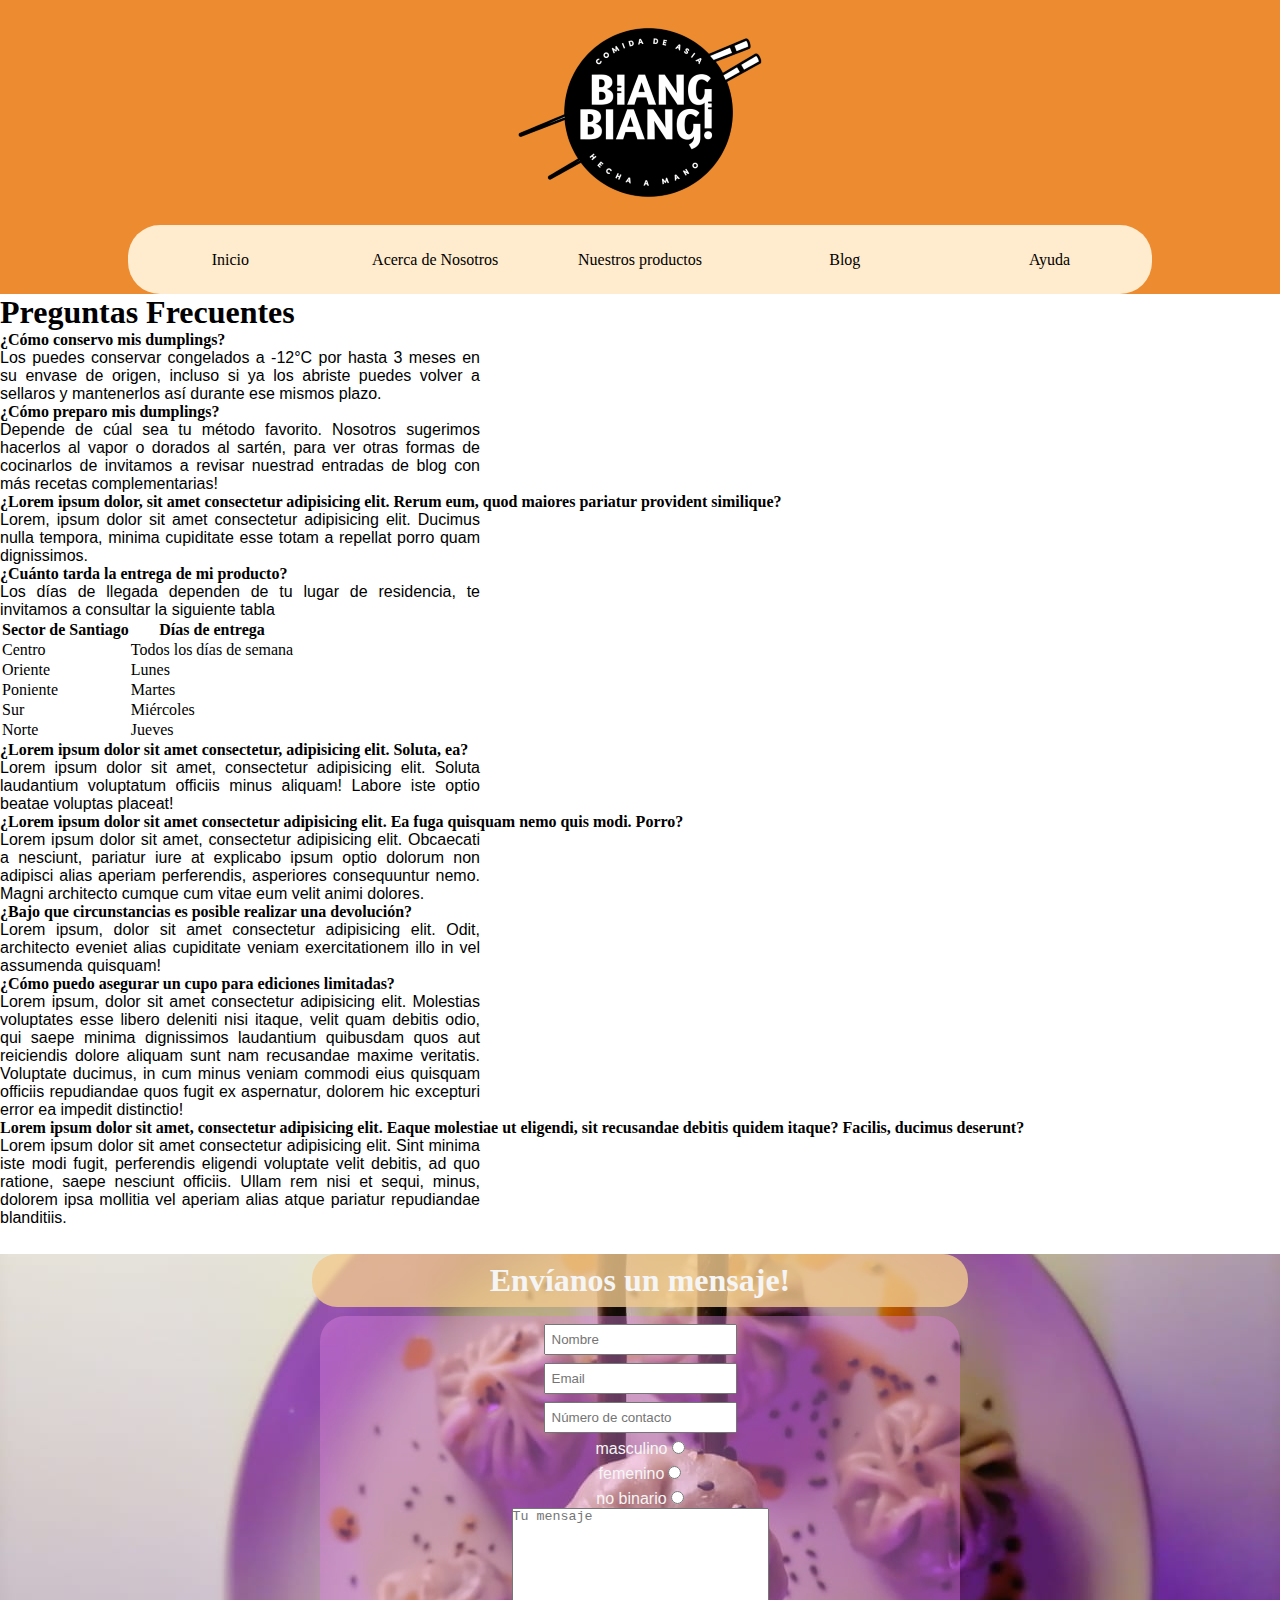
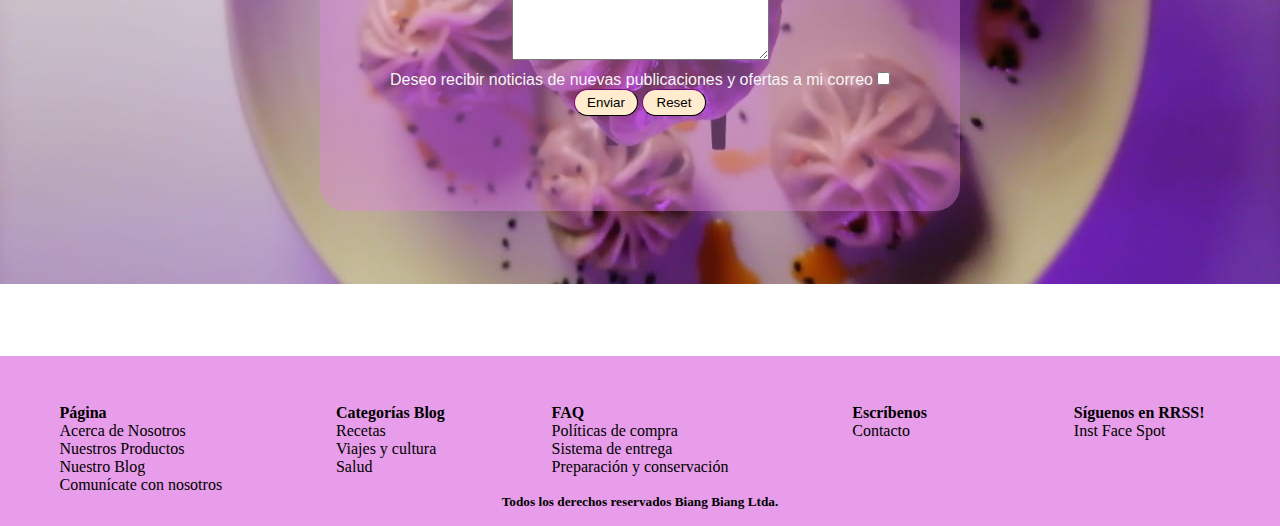
<file: contacto.html>
<!DOCTYPE html>
<html lang="es">
<head>
    <meta charset="UTF-8">
    <meta http-equiv="X-UA-Compatible" content="IE=edge">
    <meta name="viewport" content="width=device-width, initial-scale=1.0">
    <link rel="stylesheet" href="estilos/estilos.css">
    <title>Biang Biang! Comida de Asia Hecha a Mano</title>
</head>
<body>
     <!------------------Barra de navegación------------------>
     <header>
        <div class="container-logo">
            <img src="multimedia/BIANG-BIANG-logo.png" alt="logo" class="logo">
        </div>
        <div class="nav-bar-container">
            <div class="navbar">
            <ul class="nav-menu-items">
                <li class="nav-menu-items-links">
                    <a href="index.html" class="home">Inicio</a>
                </li>
                <li class="nav-menu-items-links">
                    <a href="nosotros.html">Acerca de Nosotros</a>
                </li>
                <li class="nav-menu-items-links" id="nav-item-productos">
                    <a href="productos.html">Nuestros productos</a>
                    <ul class="submenu" id="submenu-productos">
                        <li><a href="productos.html#producto-1">Dumplings</a></li>
                        <li><a href="productos.html#producto-2">Baos</a></li>
                        <li><a href="productos.html#producto-3">Bubble Tea</a></li>
                    </ul>
                </li>
                <li class="nav-menu-items-links" id="nav-item-blog">
                    <a href="blog.html">Blog</a>
                    <ul class="submenu" id="submenu-blog">
                        <li><a href="Blog.html#recetas">Recetas</a></li>
                        <li><a href="Blog.html#viajes">Viajes</a></li>
                        <li><a href="Blog.html#salud">Salud</a></li>
                    </ul>
                </li>
                <li class="nav-menu-items-links" id="nav-item-contacto">
                    <a href="Contacto.html" class="contact">Ayuda</a>
                    <ul class="submenu" id="submenu-contacto">
                        <li><a href="Contacto.html">FAQ</a></li>
                        <li><a href="Contacto.html#contact-form-titulo">Contacto</a></li>
                    </ul>
                </li>
            </ul>
        </div>
    </header>
    <!-----x-------------Fin barra navegación--------x--------->
<!-------------------Bloque principal-------------------------->

<main>
    <h1 class="titulo-faq">Preguntas Frecuentes</h1>
    <article class="contenedor-faq">
        <section id="preparacion">
            <ul>
                <li>
                    <h4 class="faq-pregunta">¿Cómo conservo mis dumplings?</h4>
                    <p class="faq-respuesta">Los puedes conservar congelados a -12°C por hasta 3 meses en su envase de origen, incluso si ya los abriste 
                        puedes volver a sellaros y mantenerlos así durante ese mismos plazo.<p>
                </li>
            </ul>
            <ul>
                <li>
                    <h4 class="faq-pregunta">¿Cómo preparo mis dumplings?</h4>
                    <p class="faq-respuesta">Depende de cúal sea tu método favorito. Nosotros sugerimos hacerlos al vapor o dorados al sartén, para ver otras formas
                        de cocinarlos de invitamos a revisar nuestrad entradas de blog con más recetas complementarias!</p>
                </li>
            </ul>
            <ul>
                <li>
                    <h4 class="faq-pregunta">¿Lorem ipsum dolor, sit amet consectetur adipisicing elit. Rerum eum, quod maiores pariatur provident similique?</h4>
                    <p class="faq-respuesta">Lorem, ipsum dolor sit amet consectetur adipisicing elit. Ducimus nulla tempora, minima cupiditate esse totam a repellat porro quam dignissimos.</p>
                </li>
            </ul>
        </section>
        <section id="entrega">
            <ul>
                <li>
                    <h4 class="faq-pregunta">¿Cuánto tarda la entrega de mi producto?</h4>
                    <p class="faq-respuesta">Los días de llegada dependen de tu lugar de residencia, te invitamos a consultar la siguiente tabla</p>
                    <table id="tabla-repartos">
                        <th>Sector de Santiago</th>
                        <th>Días de entrega</th>
                            <tr>
                                <td>Centro</td>
                                <td>Todos los días de semana</td>
                             </tr>
                            <tr>
                                <td>Oriente</td>
                                <td>Lunes</td>
                            </tr>
                            <tr>
                                <td>Poniente</td>
                                <td>Martes</td>
                            </tr>
                            <tr>
                                <td>Sur</td>
                                <td>Miércoles</td>
                            </tr>
                            <tr>
                                <td> Norte</td>
                                <td>Jueves</td>
                            </tr>
                    </table>
                 </li>
            </ul>
            <ul>
                 <li>
                    <h4 class="faq-pregunta">¿Lorem ipsum dolor sit amet consectetur, adipisicing elit. Soluta, ea?</h4>
                    <p class="faq-respuesta">Lorem ipsum dolor sit amet, consectetur adipisicing elit. Soluta laudantium voluptatum officiis minus aliquam! Labore iste optio beatae voluptas placeat!</p>
                </li>
            </ul>
            <ul>
                <li>
                    <h4 class="faq-pregunta">¿Lorem ipsum dolor sit amet consectetur adipisicing elit. Ea fuga quisquam nemo quis modi. Porro?</h4>
                    <p class="faq-respuesta">Lorem ipsum dolor sit amet, consectetur adipisicing elit. Obcaecati a nesciunt, pariatur iure at explicabo ipsum optio dolorum non adipisci alias 
                            aperiam perferendis, asperiores consequuntur nemo. Magni architecto cumque cum vitae eum velit animi dolores.</p>
                </li>
                </ul>
        </section>
        <section id="politicas-compra">
            <ul>
                <li>
                    <h4 class="faq-pregunta">¿Bajo que circunstancias es posible realizar una devolución?</h4>
                    <p class="faq-respuesta">Lorem ipsum, dolor sit amet consectetur adipisicing elit. Odit, architecto eveniet alias cupiditate veniam exercitationem illo in vel assumenda quisquam!</p>
                </li>
            </ul>
            <ul>
                <li>
                    <h4 class="faq-pregunta">¿Cómo puedo asegurar un cupo para ediciones limitadas?</h4>
                    <p class="faq-respuesta">Lorem ipsum, dolor sit amet consectetur adipisicing elit. Molestias voluptates esse libero deleniti nisi itaque, velit quam debitis odio, 
                        qui saepe minima dignissimos laudantium quibusdam quos aut reiciendis dolore aliquam sunt nam recusandae maxime veritatis. Voluptate ducimus, 
                        in cum minus veniam commodi eius quisquam officiis repudiandae quos fugit ex aspernatur, dolorem hic excepturi error ea impedit distinctio!</p>
                </li>
            </ul>
            <ul>
                <li>
                    <h4 class="faq-pregunta">Lorem ipsum dolor sit amet, consectetur adipisicing elit. Eaque molestiae ut eligendi, sit recusandae debitis quidem itaque? Facilis, ducimus deserunt?</h4>
                    <p class="faq-respuesta">Lorem ipsum dolor sit amet consectetur adipisicing elit. Sint minima iste modi fugit, perferendis eligendi voluptate velit debitis, ad quo ratione, saepe nesciunt
                        officiis. Ullam rem nisi et sequi, minus, dolorem ipsa mollitia vel aperiam alias atque pariatur repudiandae blanditiis.</p>
                </li>
            </ul>
        </section>
    </article>
    <!-------------------------------Formulario contacto---------------------------->

    <section class="contact-form-container" id="container-contacto">
        <h1 id="contact-form-titulo">Envíanos un mensaje!</h3>
        <form action="" id="contact-form-inputs">
            <input type="text" placeholder="Nombre" name="nombre"><br>
            <input type="email" placeholder="Email" name="email"><br>
            <input type="text" placeholder="Número de contacto" name="celular"><br>
            <label for="masculino">masculino</label>
            <input type="radio" name="genero" id="masculino" value="masculino"><br>
            <label for="femenino">femenino</label>
            <input type="radio" name="genero" id="femenino" value="femenino"><br>
            <label for="no binario">no binario</label>
            <input type="radio" name="genero" id="no binario" value="no binario"><br>
            </label>
            <textarea name="" id="textarea-contacto" cols="30" rows="10" placeholder="Tu mensaje"></textarea><br>
            <label for="checkbox-1">Deseo recibir noticias de nuevas publicaciones y ofertas a mi correo</label>
            <input type="checkbox" name="checkbox-1"><br>
            <button type="submit">Enviar</button>
            <button type="reset">Reset</button>
        </form>
    </section>
</main>

<!----------X--------Fin Bloque principal------------X--------->

<!-------------------Footer------------------------------------>

<footer>
    <div class="footer-columna-1">
         <h4>Página</h4>
         <ul>
             <li id="footer-nosotros"><a href="Nosotros.html">Acerca de Nosotros</a></li>
             <li id="footer-productos"><a href="Productos.html">Nuestros Productos</a></li>
             <li id="footer-blog"><a href="Blog.html">Nuestro Blog</a></li>
             <li id="footer-contacto"><a href="Contacto.html">Comunícate con nosotros</a></li>
         </ul>
     </div>
     <div class="footer-columna-2">
         <h4>Categorías Blog</h4>
         <ul>
             <li id="footer-recetas"><a href="Blog.html#recetas">Recetas</a></li>
             <li id="footer-viajes"><a href="Blog.html#viajes">Viajes y cultura</a></li>
             <li id="footer-salud"><a href="Blog.html#salud">Salud</a></li>
         </ul>
     </div>
     <div class="footer-columna-3">
         <h4>FAQ</h4>
         <ul>
             <li id="footer-politicas"><a href="Contacto.html#politicas-compra">Políticas de compra</a></li>
             <li id="footer-entrega"><a href="Contacto.html#entrega">Sistema de entrega</a></li>
             <li id="footer-prep"><a href="Contacto.html#preparacion">Preparación y conservación</a></li>
         </ul>
     </div>
     <div class="footer-columna-4">
         <h4>Escríbenos</h4>
         <ul>
             <li id="footer-escribenos"><a href="Contacto.html#contacto">Contacto</a></li>
         </ul>
     </div>
     <div class="footer-columna-5">
         <h4>Síguenos en RRSS!</h4>
         <a href="" class="">Inst</a>
         <a href="" class="">Face</a>
         <a href="" class="">Spot</a>
     </div>
     <div class="derechos-reservados">
         <h5>Todos los derechos reservados Biang Biang Ltda.</h5>
     </div>
 </footer>
 <!----------x--------Footer--------------------------x--------->
</body>
</html>
</body>
</html>
</file>
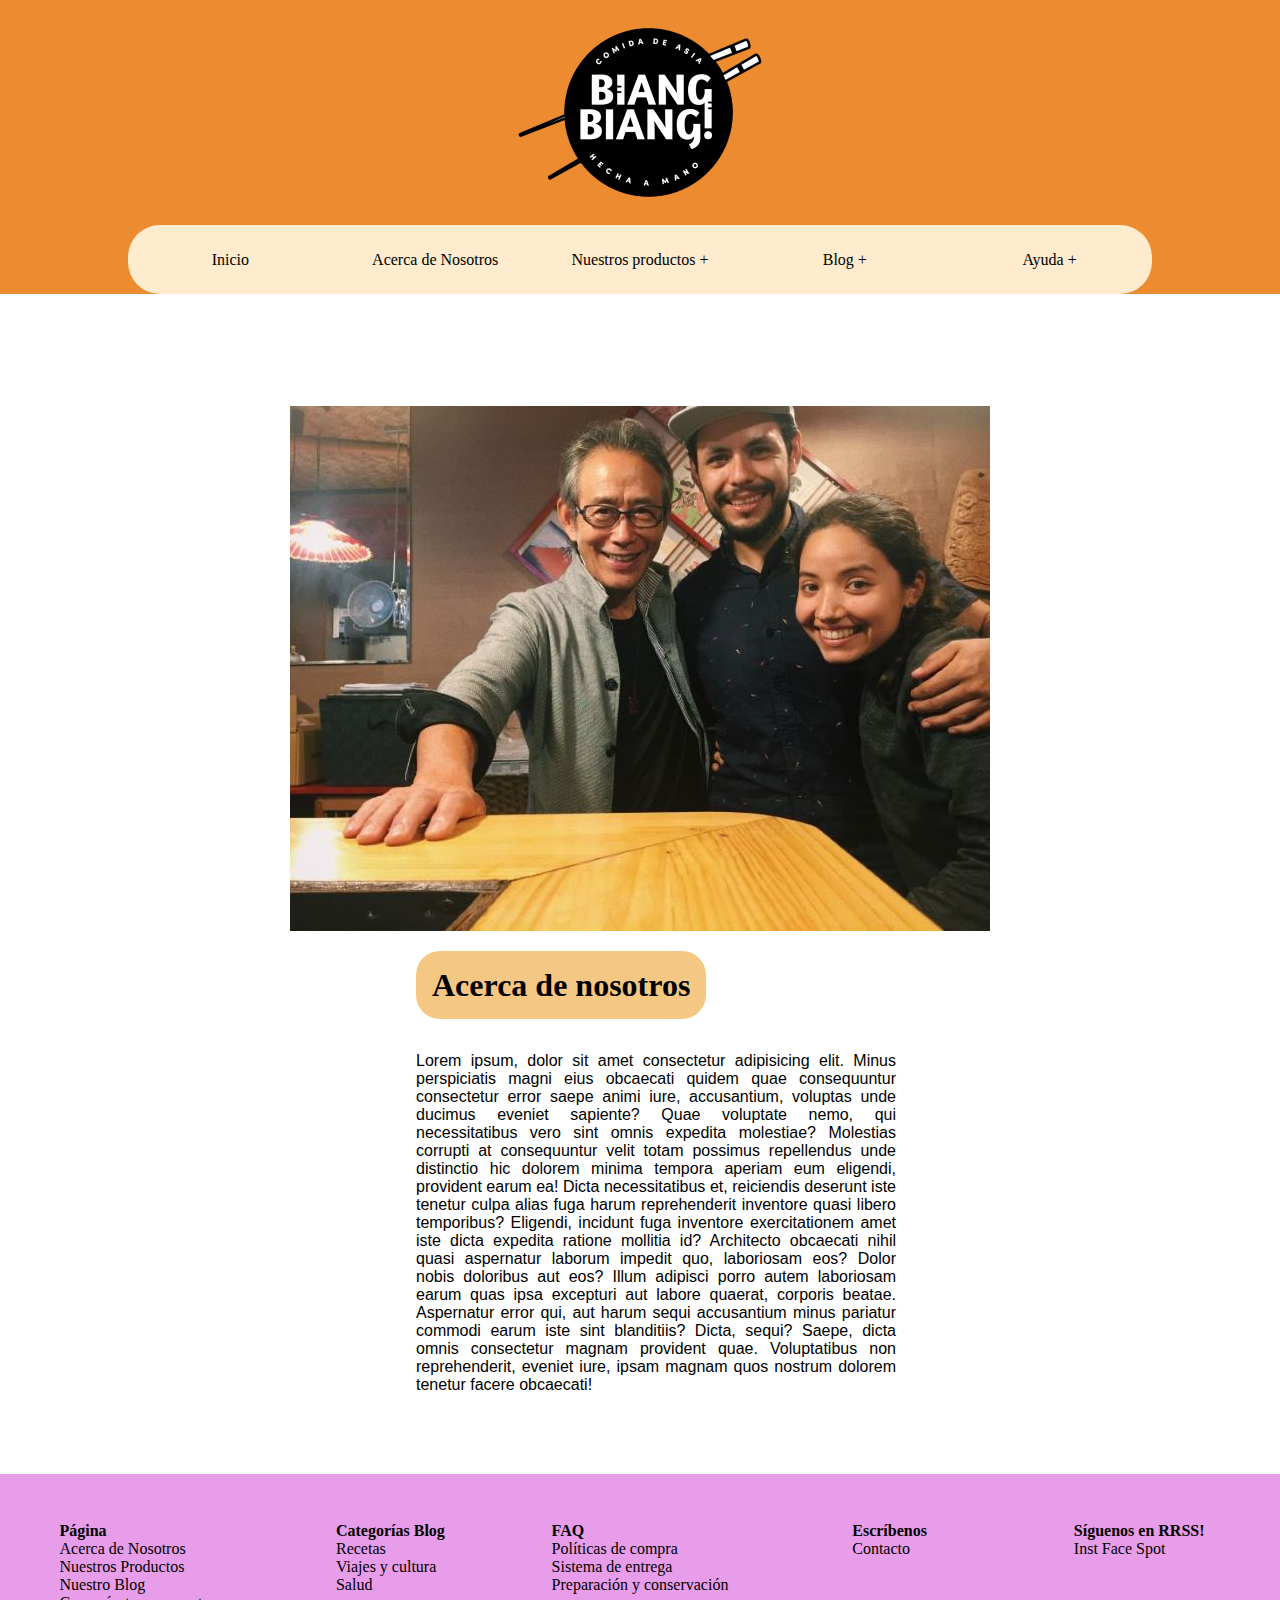
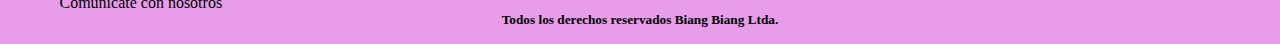
<file: nosotros.html>
<!DOCTYPE html>
<html lang="es">
<head>
    <meta charset="UTF-8">
    <meta http-equiv="X-UA-Compatible" content="IE=edge">
    <meta name="viewport" content="width=device-width, initial-scale=1.0">
    <link rel="stylesheet" href="estilos/estilos.css">
    <title>Biang Biang! Comida de Asia Hecha a Mano</title>
</head>
<!-----x-------------Barra navegación--------x--------->
<body class="nosotros-grid">
    <header>
        <div class="container-logo">
            <img src="multimedia/BIANG-BIANG-logo.png" alt="logo" class="logo">
        </div>
        <nav>    
            <ul class="nav-menu-items">
                <li class="nav-menu-items-links">
                    <a href="index.html" class="home">Inicio</a>
                </li>
                <li class="nav-menu-items-links">
                    <a href="nosotros.html">Acerca de Nosotros</a>
                </li>
                <li class="nav-menu-items-links" id="nav-item-productos">
                    <a href="productos.html">Nuestros productos +</a>
                    <ul class="submenu" id="submenu-productos">
                        <li><a href="productos.html#producto-1">Dumplings</a></li>
                        <li><a href="productos.html#producto-2">Baos</a></li>
                        <li><a href="productos.html#producto-3">Bubble Tea</a></li>
                    </ul>
                </li>
                <li class="nav-menu-items-links" id="nav-item-blog">
                    <a href="blog.html">Blog +</a>
                    <ul class="submenu" id="submenu-blog">
                        <li><a href="Blog.html#recetas">Recetas</a></li>
                        <li><a href="Blog.html#viajes">Viajes</a></li>
                        <li><a href="Blog.html#salud">Salud</a></li>
                    </ul>
                </li>
                <li class="nav-menu-items-links" id="nav-item-contacto">
                    <a href="Contacto.html" class="contact">Ayuda +</a>
                    <ul class="submenu" id="submenu-contacto">
                        <li><a href="Contacto.html">FAQ</a></li>
                        <li><a href="Contacto.html#contact-form-titulo">Contacto</a></li>
                    </ul>
                </li>
            </ul>
        </nav>
    </header>
    </div>
    <!-----x-------------Fin barra navegación--------x--------->

    <!-----x----------Seccion principal---------------x------->

    <main class="contenedor-nosotros">
        <div class="img-nosotros-flex">
            <img src="multimedia/nosotros.jpg" alt="" class="imagen-nosotros">
        </div>
        <div class="contenido-nosotros">
            <h1>Acerca de nosotros</h1>
            <p>Lorem ipsum, dolor sit amet consectetur adipisicing elit. Minus perspiciatis magni eius obcaecati quidem quae consequuntur 
                consectetur error saepe animi iure, accusantium, voluptas unde ducimus eveniet sapiente? Quae voluptate nemo, qui necessitatibus
                vero sint omnis expedita molestiae? Molestias corrupti at consequuntur velit totam possimus repellendus unde distinctio hic dolorem 
                minima tempora aperiam eum eligendi, provident earum ea! Dicta necessitatibus et, reiciendis deserunt iste tenetur culpa alias fuga
                harum reprehenderit inventore quasi libero temporibus? Eligendi, incidunt fuga inventore exercitationem amet iste dicta expedita ratione 
                mollitia id? Architecto obcaecati nihil quasi aspernatur laborum impedit quo, laboriosam eos? Dolor nobis doloribus aut eos? Illum adipisci
                porro autem laboriosam earum quas ipsa excepturi aut labore quaerat, corporis beatae. Aspernatur error qui, aut harum sequi accusantium minus
                pariatur commodi earum iste sint blanditiis? Dicta, sequi? Saepe, dicta omnis consectetur magnam provident quae. Voluptatibus non 
                reprehenderit, eveniet iure, ipsam magnam quos nostrum dolorem tenetur facere obcaecati!</p>
        </div>
    </main>
    <!-----x----------Fin seccion principal---------------x------->

    <!-----x----------Fin seccion principal---------------x------->
    <footer>
        <div class="footer-columna-1">
             <h4>Página</h4>
             <ul>
                 <li id="footer-nosotros"><a href="Nosotros.html">Acerca de Nosotros</a></li>
                 <li id="footer-productos"><a href="Productos.html">Nuestros Productos</a></li>
                 <li id="footer-blog"><a href="Blog.html">Nuestro Blog</a></li>
                 <li id="footer-contacto"><a href="Contacto.html">Comunícate con nosotros</a></li>
             </ul>
         </div>
         <div class="footer-columna-2">
             <h4>Categorías Blog</h4>
             <ul>
                 <li id="footer-recetas"><a href="Blog.html#recetas">Recetas</a></li>
                 <li id="footer-viajes"><a href="Blog.html#viajes">Viajes y cultura</a></li>
                 <li id="footer-salud"><a href="Blog.html#salud">Salud</a></li>
             </ul>
         </div>
         <div class="footer-columna-3">
             <h4>FAQ</h4>
             <ul>
                 <li id="footer-politicas"><a href="Contacto.html#politicas-compra">Políticas de compra</a></li>
                 <li id="footer-entrega"><a href="Contacto.html#entrega">Sistema de entrega</a></li>
                 <li id="footer-prep"><a href="Contacto.html#preparacion">Preparación y conservación</a></li>
             </ul>
         </div>
         <div class="footer-columna-4">
             <h4>Escríbenos</h4>
             <ul>
                 <li id="footer-escribenos"><a href="Contacto.html#contacto">Contacto</a></li>
             </ul>
         </div>
         <div class="footer-columna-5">
             <h4>Síguenos en RRSS!</h4>
             <a href="" class="">Inst</a>
             <a href="" class="">Face</a>
             <a href="" class="">Spot</a>
         </div>
         <div class="derechos-reservados">
             <h5>Todos los derechos reservados Biang Biang Ltda.</h5>
         </div>
    </footer>
</div>
</body>
</html>
</file>
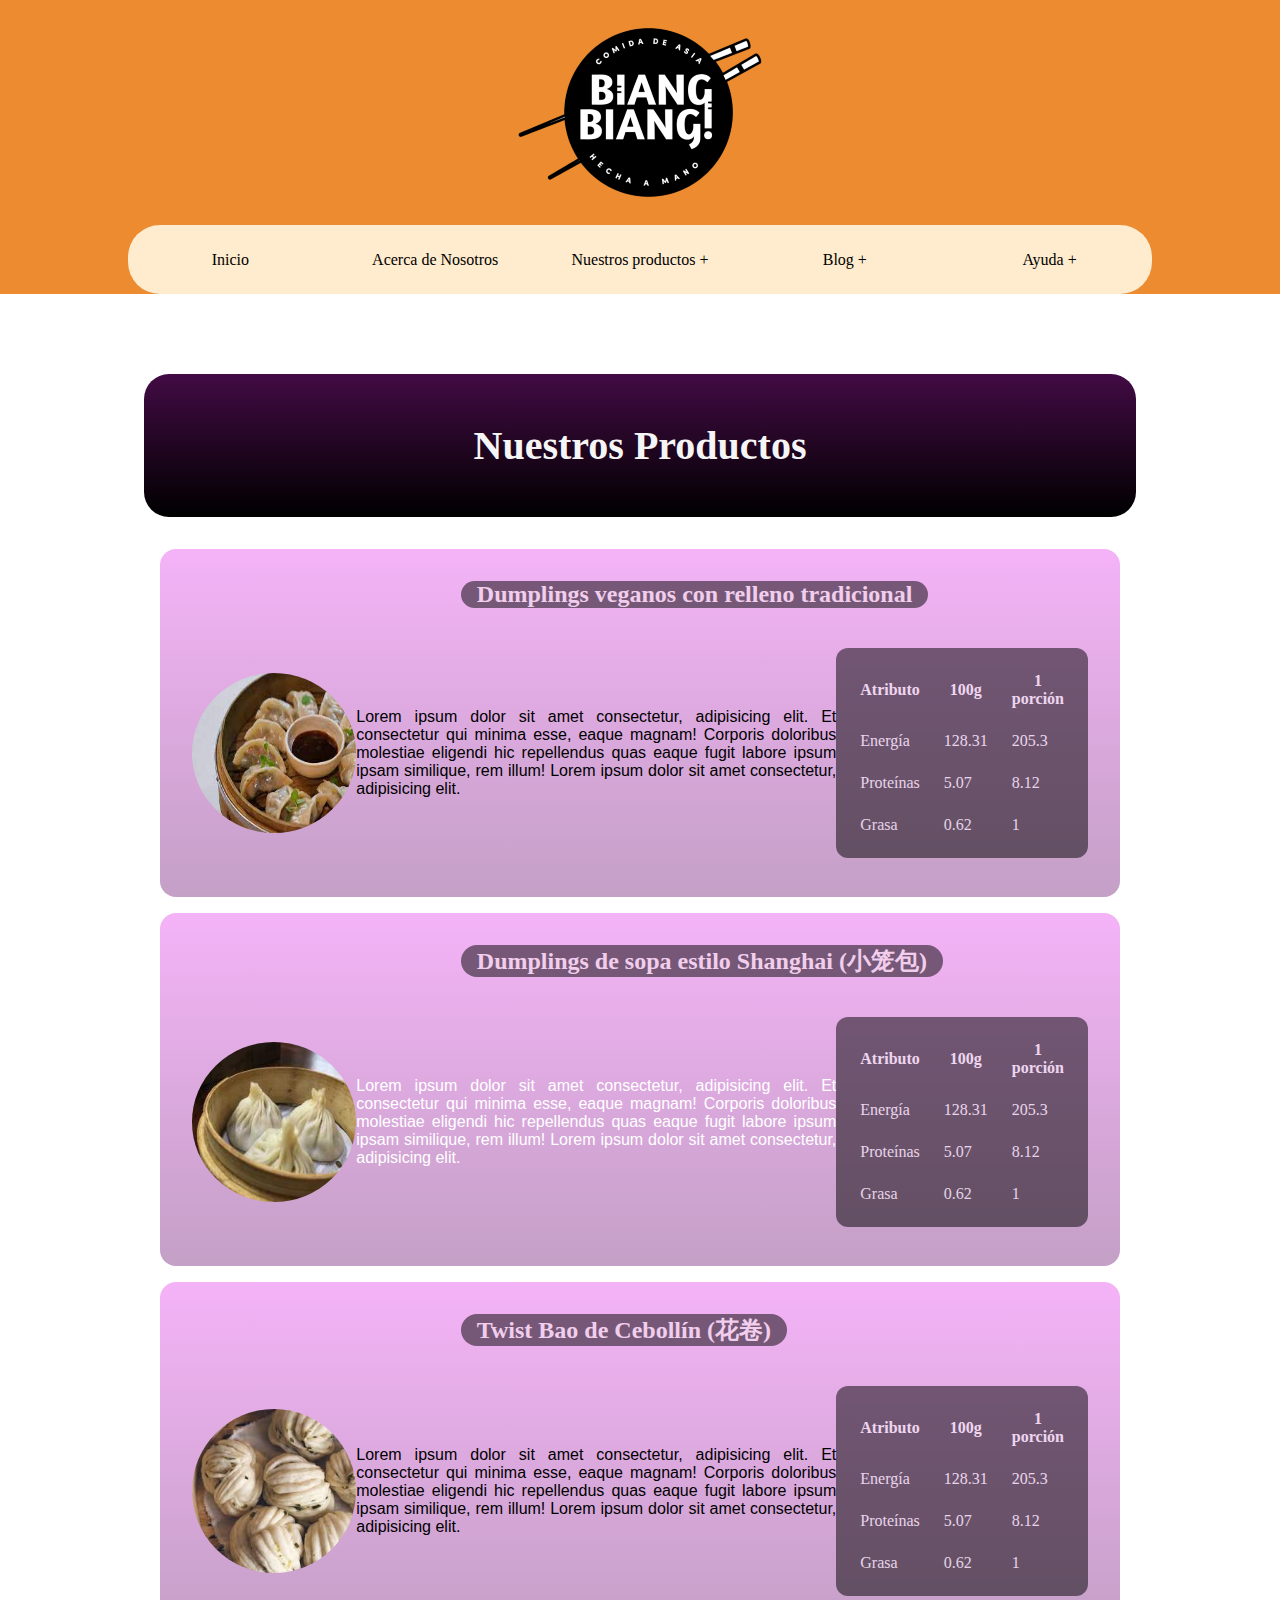
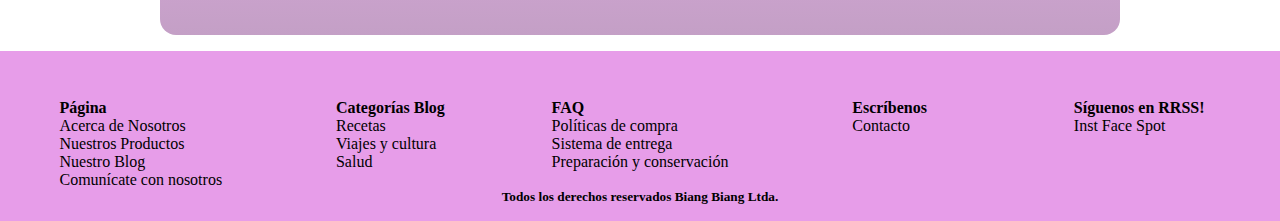
<file: productos.html>
<!DOCTYPE html>
<html lang="es">
<head>
    <meta charset="UTF-8">
    <meta http-equiv="X-UA-Compatible" content="IE=edge">
    <meta name="viewport" content="width=device-width, initial-scale=1.0">
    <link rel="stylesheet" href="estilos/estilos.css">
    <title>Biang Biang! Comida de Asia Hecha a Mano</title>
</head>
<body>
<!-----x-------------Barra navegación--------x--------->
<body class="productos-grid">
    <header>
        <div class="container-logo">
            <img src="multimedia/BIANG-BIANG-logo.png" alt="logo" class="logo">
        </div>
        <nav>    
            <ul class="nav-menu-items">
                <li class="nav-menu-items-links">
                    <a href="index.html" class="home">Inicio</a>
                </li>
                <li class="nav-menu-items-links">
                    <a href="nosotros.html">Acerca de Nosotros</a>
                </li>
                <li class="nav-menu-items-links" id="nav-item-productos">
                    <a href="productos.html">Nuestros productos +</a>
                    <ul class="submenu" id="submenu-productos">
                        <li><a href="productos.html#producto-1">Dumplings</a></li>
                        <li><a href="productos.html#producto-2">Baos</a></li>
                        <li><a href="productos.html#producto-3">Bubble Tea</a></li>
                    </ul>
                </li>
                <li class="nav-menu-items-links" id="nav-item-blog">
                    <a href="blog.html">Blog +</a>
                    <ul class="submenu" id="submenu-blog">
                        <li><a href="Blog.html#recetas">Recetas</a></li>
                        <li><a href="Blog.html#viajes">Viajes</a></li>
                        <li><a href="Blog.html#salud">Salud</a></li>
                    </ul>
                </li>
                <li class="nav-menu-items-links" id="nav-item-contacto">
                    <a href="Contacto.html" class="contact">Ayuda +</a>
                    <ul class="submenu" id="submenu-contacto">
                        <li><a href="Contacto.html">FAQ</a></li>
                        <li><a href="Contacto.html#contact-form-titulo">Contacto</a></li>
                    </ul>
                </li>
            </ul>
        </nav>
    </header>
    </div>
    <!-----x-------------Fin barra navegación--------x--------->

    <!-----x----------Seccion principal---------------x------->

    <main class="main-productos">
        <h2 class="titulo-principal">Nuestros Productos</h2>
        <div class="container-producto">
            <div class="titulo-producto">
                <h2 id="producto-1">Dumplings veganos con relleno tradicional</h2>
            </div>
            <div class="descripcion-producto">
                <img src="multimedia/dumplings.jfif" alt="dumpling-soya" class="imagen-producto">
                <p>Lorem ipsum dolor sit amet consectetur, adipisicing elit. Et consectetur qui minima esse, eaque magnam! Corporis doloribus molestiae eligendi hic repellendus quas eaque fugit labore ipsum ipsam similique, rem illum!
                    Lorem ipsum dolor sit amet consectetur, adipisicing elit.</p>
                <table id="tabla-informacion-nutricional">
                    <th>Atributo</th>
                    <th>100g</th>
                    <th>1 porción</th>

                    <tr>
                        <td>Energía</td>
                        <td>128.31</td>
                        <td>205.3</td>
                    </tr> 
                    <tr>
                        <td>Proteínas</td>
                        <td>5.07</td>
                        <td>8.12</td>
                    </tr> 
                    <tr>
                        <td>Grasa</td>
                        <td>0.62</td>
                        <td>1</td>
                    </tr> 
                </table>
            </div>
        </div>
        <div class="container-producto par">
            <div class="titulo-producto">
                <h2 id="producto-1">Dumplings de sopa estilo Shanghai (小笼包)</h2>
            </div>
            <div class="descripcion-producto">
                <img src="multimedia/dumplings_sopa.jpg" alt="dumpling-sopa" class="imagen-producto">
                <p>Lorem ipsum dolor sit amet consectetur, adipisicing elit. Et consectetur qui minima esse, eaque magnam! Corporis doloribus molestiae eligendi hic repellendus quas eaque fugit labore ipsum ipsam similique, rem illum!
                    Lorem ipsum dolor sit amet consectetur, adipisicing elit.</p>
                <table id="tabla-informacion-nutricional">
                    <th>Atributo</th>
                    <th>100g</th>
                    <th>1 porción</th>

                    <tr>
                        <td>Energía</td>
                        <td>128.31</td>
                        <td>205.3</td>
                    </tr> 
                    <tr>
                        <td>Proteínas</td>
                        <td>5.07</td>
                        <td>8.12</td>
                    </tr> 
                    <tr>
                        <td>Grasa</td>
                        <td>0.62</td>
                        <td>1</td>
                    </tr> 
                </table>
            </div>
        </div>
            <div class="container-producto">
                <div class="titulo-producto">
                    <h2 id="producto-1">Twist Bao de Cebollín (花卷)</h2>
                </div>
                <div class="descripcion-producto">
                    <img src="multimedia/huajuan.jfif" alt="bao-cebollin" class="imagen-producto">
                    <p>Lorem ipsum dolor sit amet consectetur, adipisicing elit. Et consectetur qui minima esse, eaque magnam! Corporis doloribus molestiae eligendi hic repellendus quas eaque fugit labore ipsum ipsam similique, rem illum!
                        Lorem ipsum dolor sit amet consectetur, adipisicing elit.</p>
                    <table id="tabla-informacion-nutricional">
                        <th>Atributo</th>
                        <th>100g</th>
                        <th>1 porción</th>
    
                        <tr>
                            <td>Energía</td>
                            <td>128.31</td>
                            <td>205.3</td>
                        </tr> 
                        <tr>
                            <td>Proteínas</td>
                            <td>5.07</td>
                            <td>8.12</td>
                        </tr> 
                        <tr>
                            <td>Grasa</td>
                            <td>0.62</td>
                            <td>1</td>
                        </tr> 
                    </table>
                </div>
            </div>
        </div>
    </main>
    <!-----x----------Fin seccion principal---------------x------->

    <!-----x----------Fin seccion principal---------------x------->
    <footer>
        <div class="footer-columna-1">
             <h4>Página</h4>
             <ul>
                 <li id="footer-nosotros"><a href="Nosotros.html">Acerca de Nosotros</a></li>
                 <li id="footer-productos"><a href="Productos.html">Nuestros Productos</a></li>
                 <li id="footer-blog"><a href="Blog.html">Nuestro Blog</a></li>
                 <li id="footer-contacto"><a href="Contacto.html">Comunícate con nosotros</a></li>
             </ul>
         </div>
         <div class="footer-columna-2">
             <h4>Categorías Blog</h4>
             <ul>
                 <li id="footer-recetas"><a href="Blog.html#recetas">Recetas</a></li>
                 <li id="footer-viajes"><a href="Blog.html#viajes">Viajes y cultura</a></li>
                 <li id="footer-salud"><a href="Blog.html#salud">Salud</a></li>
             </ul>
         </div>
         <div class="footer-columna-3">
             <h4>FAQ</h4>
             <ul>
                 <li id="footer-politicas"><a href="Contacto.html#politicas-compra">Políticas de compra</a></li>
                 <li id="footer-entrega"><a href="Contacto.html#entrega">Sistema de entrega</a></li>
                 <li id="footer-prep"><a href="Contacto.html#preparacion">Preparación y conservación</a></li>
             </ul>
         </div>
         <div class="footer-columna-4">
             <h4>Escríbenos</h4>
             <ul>
                 <li id="footer-escribenos"><a href="Contacto.html#contacto">Contacto</a></li>
             </ul>
         </div>
         <div class="footer-columna-5">
             <h4>Síguenos en RRSS!</h4>
             <a href="" class="">Inst</a>
             <a href="" class="">Face</a>
             <a href="" class="">Spot</a>
         </div>
         <div class="derechos-reservados">
             <h5>Todos los derechos reservados Biang Biang Ltda.</h5>
         </div>
     </footer>
</div>
</body>
</html>
</file>
<file: estilos/estilos.css>
/* CLASES GLOBALES */

* {
    margin: 0;
    padding: 0;
}

html {
    font-size: 62,5%;
}

a{
    text-decoration: none;
    color: black;
}

li{
    list-style: none;
}

p{
    max-width: 30em;
    text-align: justify;
    font-family: 'Segoe UI', Tahoma, Geneva, Verdana, sans-serif;
}

h5{
    text-align: center;
}

/* ----------------BARRA NAVEGACION------------- */

header {
    background-color: rgb(236, 139, 48);
    grid-area: header;
}

.container-logo{ 
    display: flex; 
    justify-content: center; 
    width: 100vw; 
}

.nav-menu-items{
    display:flex;
    margin: auto;
    width: 80vw;
    margin-top: 0;
    justify-content: center;
    background-color: blanchedalmond;
    border-radius:2rem;
}

.nav-menu-items-links {
    padding: 1.6rem 1rem;
    text-align: center;
    width: 12rem;
}

.nav-menu-items-links:hover{
    background-color: rgb(236, 161, 48);
    border-radius: 1rem;
}

/* submenu productos */

.submenu {
    display:none;
    position:absolute;
    border-color: white;
    text-align: center;
}

.submenu a {
    color: white;
}

#nav-item-productos:hover #submenu-productos{
    display: block;
    position: absolute;
    background-color: rgba(0, 0, 0, 0.9);
    margin-top: 1.5rem;
    width: 9.5rem;
    border-color: rgba(38, 4, 39, 0.6);
    border-style: solid;
    border-radius:0 0 1rem 1rem;
    line-height: 2rem;
}
.icon.ion-md-arrow-dropright{
    display: none;
}

/* submenu blog */

#nav-item-blog:hover #submenu-blog{
    text-align: center;
    display: block;
    position: absolute;
    background-color: rgba(0, 0, 0, 0.9);
    width:9.5rem;
    margin-top: 1.5rem;
    border-color: rgba(38, 4, 39, 0.6);
    border-radius:0 0 1rem 1rem;
    line-height: 2rem;
}

/* submenu ayuda */
#nav-item-contacto:hover #submenu-contacto{
    text-align: center;
    display: block;
    position: absolute;
    background-color: rgba(0, 0, 0, 0.9);
    margin-top: 1.5rem;
    width: 9.5rem;
    border-color: rgba(38, 4, 39, 0.6);
    border-width: 2px;
    border-style: solid;
    border-radius:0 0 1rem 1rem;
    line-height: 2rem;
}

/*-------NAV MEDIA QUERIES---------- */

@media screen and (max-width: 768px) {

    /*  Barra navegacion */
    .container-logo{ 
        width: 50vw;
        margin: auto;
    }

    .icon.ion-md-arrow-dropright{
        display: inline;
    }

    .icon.ion-ios-arrow-down{
        display: none;
    }

    #link-productos, #link-blog, #link-contacto{
        pointer-events: none;
    }

    .nav-menu-items{ 
        flex-direction: column;
    }

    #nav-item-productos:hover #submenu-productos{
        display: block;
        position: absolute;
        background-color: rgba(0, 0, 0, 0.9);
        margin-top: -2.75rem;
        margin-left:12rem;
        width: 7rem;
        border-color: rgba(38, 4, 39, 0.6);
        border-style: solid;
        border-radius:0 1rem 1rem 1rem;
        line-height: 2rem;
    }
    #nav-item-blog:hover #submenu-blog{
        text-align: center;
        display: block;
        position: absolute;
        background-color: rgba(0, 0, 0, 0.9);
        width:7rem;
        margin-top: -2.70rem;
        margin-left:12rem;
        border-color: rgba(38, 4, 39, 0.6);
        border-radius:0 1rem 1rem 1rem;
        line-height: 2rem;
    }
    
    #nav-item-contacto:hover #submenu-contacto{
        text-align: center;
        display: block;
        position: absolute;
        background-color: rgba(0, 0, 0, 0.9);
        margin-top: -2.70rem;
        width: 7rem;
        margin-left:12rem;
        border-color: rgba(38, 4, 39, 0.6);
        border-width: 2px;
        border-style: solid;
        border-radius:0 1rem 1rem 1rem;
        line-height: 2rem;
    }
}

/* -------------------FOOTER---------------- */ 

footer {
    grid-area:footer;
    background-color:rgba(225, 132, 228, 0.8);
    display:grid;
    grid-template-columns: repeat(5, 1fr);
    grid-template-rows: 1auto 1auto;
    height: max-content;
    padding: 1rem;
    justify-items: center;
    line-height: 1,5rem;
    grid-template-areas: 
    "c1 c2 c3 c4 c5"
    "d d d d d"
    ;
}

.footer-columna-1{
    grid-area: c1;
    margin-top: 2em;
}

.footer-columna-2{
    grid-area: c2;
    margin-top: 2em;
}

.footer-columna-3{
    grid-area: c3;
    margin-top: 2em;
}

.footer-columna-4{
    grid-area: c4;
    margin-top: 2em;
}

.footer-columna-5{
    grid-area: c5;
    margin-top: 2em;
}

.derechos-reservados{
    grid-area: d;
}

#footer-nosotros:hover {
    text-decoration: underline;
    font-weight: bold;
}

#footer-productos:hover {
    text-decoration: underline;
    font-weight: bold;
}

#footer-blog:hover {
    text-decoration: underline;
    font-weight: bold;
}

#footer-contacto:hover {
    text-decoration: underline;
    font-weight: bold;
}

#footer-recetas:hover {
    text-decoration: underline;
    font-weight: bold;
}

#footer-viajes:hover {
    text-decoration: underline;
    font-weight: bold;
}

#footer-salud:hover {
    text-decoration: underline;
    font-weight: bold;
}

#footer-politicas:hover {
    text-decoration: underline;
    font-weight: bold;
}

#footer-entrega:hover {
    text-decoration: underline;
    font-weight: bold;
}

#footer-prep:hover {
    text-decoration: underline;
    font-weight: bold;
}

#footer-escribenos:hover {
    text-decoration: underline;
    font-weight: bold;
}
/*------------------ MEDIA QUERIES FOOTER-------------*/

@media screen and (max-width: 768px) {

    /* Footer */ 

    footer{
        grid-template-rows: repeat(4, 1fr);
        grid-template-columns: 1fr 2fr;
        min-height: fit-content;
        min-width: fit-content;
        grid-template-areas: 
        "c1 c2"
        "c3 c4"
        "c5 c5"
        "d d"

    }
} 

/* GRID LAYOUT PARA LA PAGINA INDEX */

.index-grid {
    display: grid;
    height: 100vh;
    grid-template-columns: 1fr 1fr;
    grid-template-rows: 1fr 4fr 1fr;
    grid-template-areas: 
    "header header"
    "main main"
    "footer footer"
    ;
}

header {
    grid-area: header;
}

.index-main {
    grid-area: main;
}

footer {
    grid-area:footer;
}

/* ----------- CONTENIDO INDEX --------------*/

.contenedor-index {
    display:flex;
    height: 100vh;
    width: 80vw;
    justify-content: center;
    align-items: center;
    margin-top: 2rem;
}

#img-index {
    background-image: url(../multimedia/imagenmain.jpg);
    width: 60vw;
    height: 80vh;
    border-radius: 2rem 0 0 2rem;
    opacity: 0.8;
    z-index: 1;
}

.texto-index {
    max-inline-size: 30rem;
    align-self: center;
    padding: 4rem;
    background-color:rgb(236, 139, 48, 0.8);
    z-index: 999;
    margin: -10vw;
    border-radius: 2rem;   
    transition-duration: 1000ms; 
}

.texto-index:hover {
    background-color: rgb(121, 40, 158);
    color: white;
}

.btn-explorar{
    background-color: rgb(236, 139, 48); 
    border: none;
    color: white;
    padding: 1.2rem 2.5rem;
    text-align: center;
    text-decoration: none;
    display: inline-block;
    font-size: 1,5rem;
    margin-left: 10vw;
    margin-top: 5vh;
    transition-duration: 500ms;
}

.btn-explorar:hover{
    border-radius: 2rem;
    background-color: rgba(228, 65, 236, 0.4);
    font-weight: bold;
    text-decoration-line: underline;
}
/* ------------MEDIA QUERY DEL INDEX-----------*/

/* ------------ MAIN---------------------- */
@media screen and (max-width: 768px) {
    .texto-index {
        max-inline-size: 30rem;
        align-self: center;
        position: absolute; 
        padding: 1rem;
        margin-left: 0;
        max-inline-size: 18rem;
        color: white;
    }
}


/*-------------PAGINA NOSOTROS----------*/

/* LAYOUT GENERAL NOSOTROS */

.nosotros-grid {
    display: grid;
    height: 100vh;
    grid-template-columns: 1fr 1fr;
    grid-template-rows: 1fr 4fr 1fr;
    grid-template-areas: 
    "header header"
    "main main"
    "footer footer"
    ;
}

header {
    grid-area: header;
}

.contenedor-nosotros{
    grid-area: main;
}

footer {
    grid-area:footer;
}

/* CONTENIDO NOSOTROS */ 

.contenedor-nosotros{
    margin: 5rem;
    display: flex;
    justify-content: center;
    align-items: center;
    flex-wrap: wrap;
}

.img-nosotros-flex{
    margin: 2rem;
}

.contenido-nosotros{
    max-inline-size: 30rem;
    min-inline-size: 20rem;
    margin-left: 2rem;
}

.contenido-nosotros h1{
    
    background-color: rgb(236, 161, 48,0.6);
    display: inline;
    padding: 1rem;
    border-radius: 24px;
    max-width: min-content;
}



.contenido-nosotros p{
    margin-top: 3rem;
}

/* --------CONTENIDO PAGINA PRODUCTOS -----*/

.container-producto {
    display: flex;
    flex-direction: column;
    padding: 2rem;
    background-image: linear-gradient(rgba(228, 65, 236, 0.4), rgba(107, 16, 112, 0.4));
    width:70vw;
    margin: 1rem auto 1rem auto;
    border-radius: 1rem;
}

.container-producto.par{
    padding: 2rem;
    color:white;
    background-image: linear-gradient(to left top(rgb(66, 11, 68), rgba(241, 156, 28, 0.8)));
    width: 70vw;
}

.titulo-principal {
    padding: 3rem;
    background-image:linear-gradient(rgb(66, 11, 68),black);
    color: whitesmoke;
    width: 70vw;
    margin: 5rem auto 2rem auto;
    border-radius: 25px;
    text-align: center;
    font-size: 2.5rem;
}

.titulo-producto{
    background-color: black;
    color: rgb(247, 235, 235);
    opacity: 0.5;
    border-radius: 1rem;
    max-inline-size: fit-content;
    padding: 0 1rem 0 1rem;
    margin-left: 30%;
    margin-bottom: 2rem;
}

.descripcion-producto{
    display: flex;
    height: 25vh;
    width: 70vw;
    flex-direction: row;
    justify-content: space-evenly;
    align-items: center;
}

.descripcion-producto p{
    min-inline-size: 10rem;
}

.imagen-producto {
    border-radius: 50%;
    min-width: 10rem;
    min-height: 10rem;
}

#tabla-informacion-nutricional{
    color: white;
    border-spacing: 1.5rem;
    background-color: black;
    opacity: 0.5;
    border-radius: 12px;
}

/* --------MEDIA QUERIES PRODUCTOS------*/

@media screen and (max-width: 900px) {
    .descripcion-producto{
        flex-direction: column;
        flex-flow: column;
    }

    .container-producto {
        height: 85vh;
    }

    .imagen-producto {
        margin-top: 30vh;
        border-radius: 50%;
        min-width: 10rem;
        min-height: 10rem;
    }

    .titulo-producto{
    margin: 1rem auto 1rem auto;
    }
    #tabla-informacion-nutricional{
        border-spacing: 1rem;
    }
}

/*-----------------BLOG--------------------*/

#titulo-blog {
    text-align: center;
    padding: 2rem;
    background-color: black;
    color: whitesmoke;
    width: 70vw;
    margin: auto;
    margin-top: 10vh;
    margin-bottom: 10vh;
    border-radius: 1rem;   
}

.blog-temas{
    text-align: center;
    padding: 1rem;
    background-color: black;
    color: whitesmoke;
    width: 50vw;
    margin: auto;
    margin-top: 10vh;
    margin-bottom: 10vh;
    border-radius: 25px;  
}

.entrada {
    position: relative;
    display: inline-block;
    background-color: rgba(225, 132, 228, 0.2);
    margin-top: 20px;
    margin-bottom:40px;
    background-repeat: no-repeat;
    height: 50vh;
    border-radius: 24px;
    margin-left: 10px;
}

.entrada-texto{
    background-color: rgba(225, 132, 228, 0.8);
    border-radius: 24px;
    padding: 5px;
}

.entrada .uno{
    background-image: url("../multimedia/gajar.jpg");
    
}

.entrada .dos{
    background-image: url("../multimedia/chilli-oil.jpg");
    
}

.entrada .tres{
    background-image: url("../multimedia/kimono.jpg");
    
}
.entrada .cuatro{
    background-image: url("../multimedia/spices.webp");
}
.entrada .cinco{
    background-image: url("../multimedia/koyasan.jpg");
}
.entrada .seis{
    background-image: url("../multimedia/kanazawa.JPG");
}

.entrada .siete{
    background-image: url("../multimedia/muroxian.jpeg");
    margin-bottom: 100px;
}


.btn-leer-mas{
    background-color:rgba(38, 4, 39); 
    border: none;
    color: white;
    padding: 15px 32px;
    text-align: center;
    text-decoration: none;
    display: inline-block;
    font-size: 1,5rem;
    margin: 0;
    position: absolute;
    top: 50%;
    left: 50%;
    -ms-transform: translate(-50%, -50%);
    transform: translate(-50%, -50%);
    border-radius: 12px;
}

.btn-leer-mas:hover{
    background-color: transparent;
    color: black;
    border-color: black;
    font-weight: bold;
    border-style: solid;
}

/* LAYOUT GENERAL PAGINA CONTACTO */ 

.contacto-grid {
    display: grid;
    height: 250vh;
    grid-template-columns: 1fr 1fr;
    grid-template-rows: 1fr 6fr 1fr;
    grid-template-areas: 
    "header header"
    "main main"
    "main main"
    "footer footer"
    ;
}

header {
    grid-area: header;
}

.main-contacto{
    grid-area: main;
    background-color:rgb(248, 238, 223) ;
}

footer {
    grid-area:footer;
}

/* ACORDEON PAGINA CONTACTO */ 

.faq {
    margin-top: 10vh;
    width:100%;
    height: 100vh;
    display: flex;
    align-items:center;
    justify-content: center;
    background-image: linear-gradient(rgba(225, 132, 228, 0.8), rgb(236, 161, 48, 0.8))
}

.contenedor-acordeon {
    width: 100%;
    max-width: 80rem;
    margin: 0 auto;
    padding: 0 1.5rem;
}

.item-acordeon {
    background-color:rgba(62, 37, 63,0.8);
    border-radius:.4rem;
    margin-bottom: 1rem;
    padding: 1rem;
    box-shadow: .5rem 2px .5rem rgba(0,0,0,.4);
}

.link-acordeon{
    font-size: 1.2rem;
    color: whitesmoke;
    width: 100%;
    display: flex;
    align-items: center;
    justify-content: space-between;
    padding: 1rem 0;
}

.link-acordeon i {
    padding: 0.5rem;
}

.link-acordeon .ion-md-remove{
    display:none;
}

.respuesta{
    max-height: 0;
    overflow: hidden;
    position: relative;
    background-color: rgb(236, 161, 48, 1);
    border-radius: 1rem;
    color: whitesmoke;
    transition: max-height 650ms;
}

.respuesta::before{
    content:"";
    position:absolute;
    width: .6rem;
    height:90%;
    background-color: green;
    top: 50%;
    left: 0;
    transform:translateY(-50%)
}

.respuesta p{
    padding: 2rem;
}

.item-acordeon:target .respuesta{
    max-height: 20rem;
}

.item-acordeon:target .link-acordeon .ion-md-add{
    display:none;
}

.item-acordeon:target .link-acordeon .ion-md-remove{
    display:block;
}

/* -----------FORMULARIO CONTACTO---------------*/

#container-contacto {
    background-image: url(../multimedia/contacto.jpg);
    height: 70vh;
    margin-top: 3vh;
    background-position: center;
    background-repeat: no-repeat;
    margin-bottom: 8vh;
    color: whitesmoke;
}

#contact-form-titulo {
    padding:0.5rem;
    color: whitesmoke;
    text-align: center;
    background-color: rgba(241, 201, 142, 0.8);
    width: 50vw;
    margin: auto;
    border-radius: 25px;
}

#contact-form-inputs {
    margin: 1vh auto 8vh auto;
    text-align: center;
    background: rgba(225, 132, 228, 0.4);
    width: 50vw;
    height: 55vh;
    border-radius:25px;
}

#contact-form-inputs input {
    padding: 6px;
    margin-top: 8px;
}

#contact-form-inputs label {
    font-family: 'Gill Sans', 'Gill Sans MT', Calibri, 'Trebuchet MS', sans-serif;    
}

#contact-form-inputs button{
    border-radius: 25px; 
    width: 5vw;
    height: 3vh; 
    border-color:rgba(38, 4, 39);
    border-width: 1px;
    background-color: blanchedalmond;
    min-width: fit-content;
}

#contact-form-inputs button:hover{
    background-color: rgba(38, 4, 39, 0.6);
    color: blanchedalmond;
    border-color: blanchedalmond;
    font-weight: bold
}

/*------------------ MEDIA QUERIES FOOTER-------------*/

@media screen and (max-width: 768px) {

    /* Footer */ 

    footer{
        grid-template-rows: repeat(4, 1fr);
        grid-template-columns: 1fr 2fr;
        min-height: fit-content;
        min-width: fit-content;
        grid-template-areas: 
        "c1 c2"
        "c3 c4"
        "c5 c5"
        "d d"

    }
}
</file>
